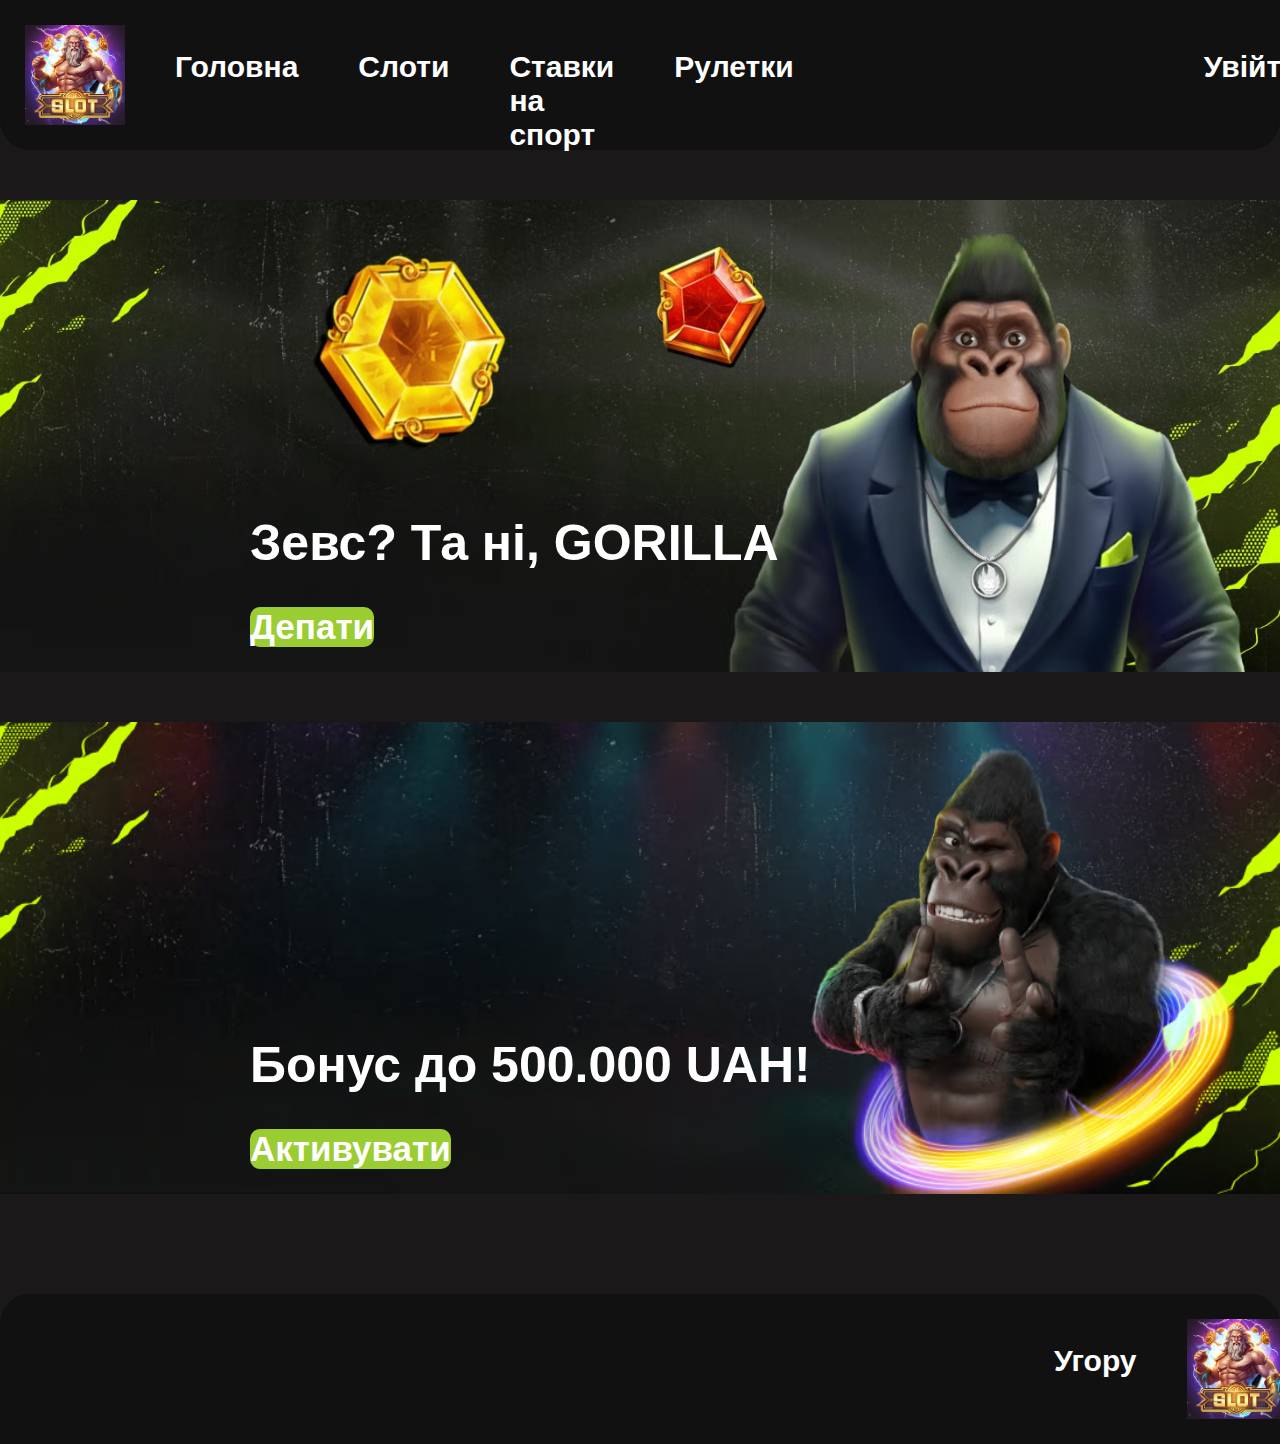
<file: index.html>
<!DOCTYPE html>
<html lang="ua">
    <head>
        <meta charset="UTF-8">
        <meta name="viewport" content="width=device-width, initial-scale=1.0">
        <title>Депай все</title>
        <link rel="shortcut icon" href="images/casino.jpg" type="image/x-icon">
        <meta name="title" content="давай додеп">
        <link rel="stylesheet" type="text/css" href="css/styles.css" />
    </head>
    <body>
        <header class="header">
            <div class="header-cont">
                <img src="images/casino.jpg" style="width: 100px; height: 100px;">
                <nav class="menu-bar">
                    <a class="linkmain" href="index.html"><span>Головна</span></a>
                    <a class="linkslots" href="slots.html"><span>Слоти</span></a>
                    <a class="linksport" href="slots.html"><span>Ставки на спорт</span></a> 
                    <a class="linkrulets" href="slots.html"><span>Рулетки</span></a> 
                </nav>
                <div class="right-panel">
                    <a class="linkslots" href="slots.html"><span>Увійти</span></a>
                </div>
            </div>
        </header>
        <div class="recomend-1">
            <a class="recomend-1-1link" href="slot1.html"><img class="rec-1" src="images/recomend-1.jpg" alt="recomend-1"></a>
            <div class="title-1"><a class="recomend-1-1link" slot1.html">Зевс? Та ні, GORILLA</a></div>
            <div class="text-1"><a class="recomend-1-1link" href="slot1.html">Депати</a></div>
        </div>
            <div class="recomend-2">
            <a class="recomend-2-2link" href="slot2.html"><img class="rec-2" src="images/recomend-2.jpg" alt="recomend-2"></a>
            <div class="title-2"><a class="recomend-2-2link" href="slot2.html">Бонус до 500.000 UAH!</a></div>
            <div class="text-2"><a class="recomend-2-2link" href="slot2.html">Активувати</a></div>
        </div>
        <footer class="footer">
            <div class="footer-cont">
                <nav class="menu-bar-bott">
                    <a class="linkmain" href="http://127.0.0.1:5500/main.html"><span>Угору</span></a>
                </nav>
                <img class="footer-img" src="images/casino.jpg" style="width: 100px; height: 100px;">
            </div>
        </footer>
    </body>
</html>
</file>
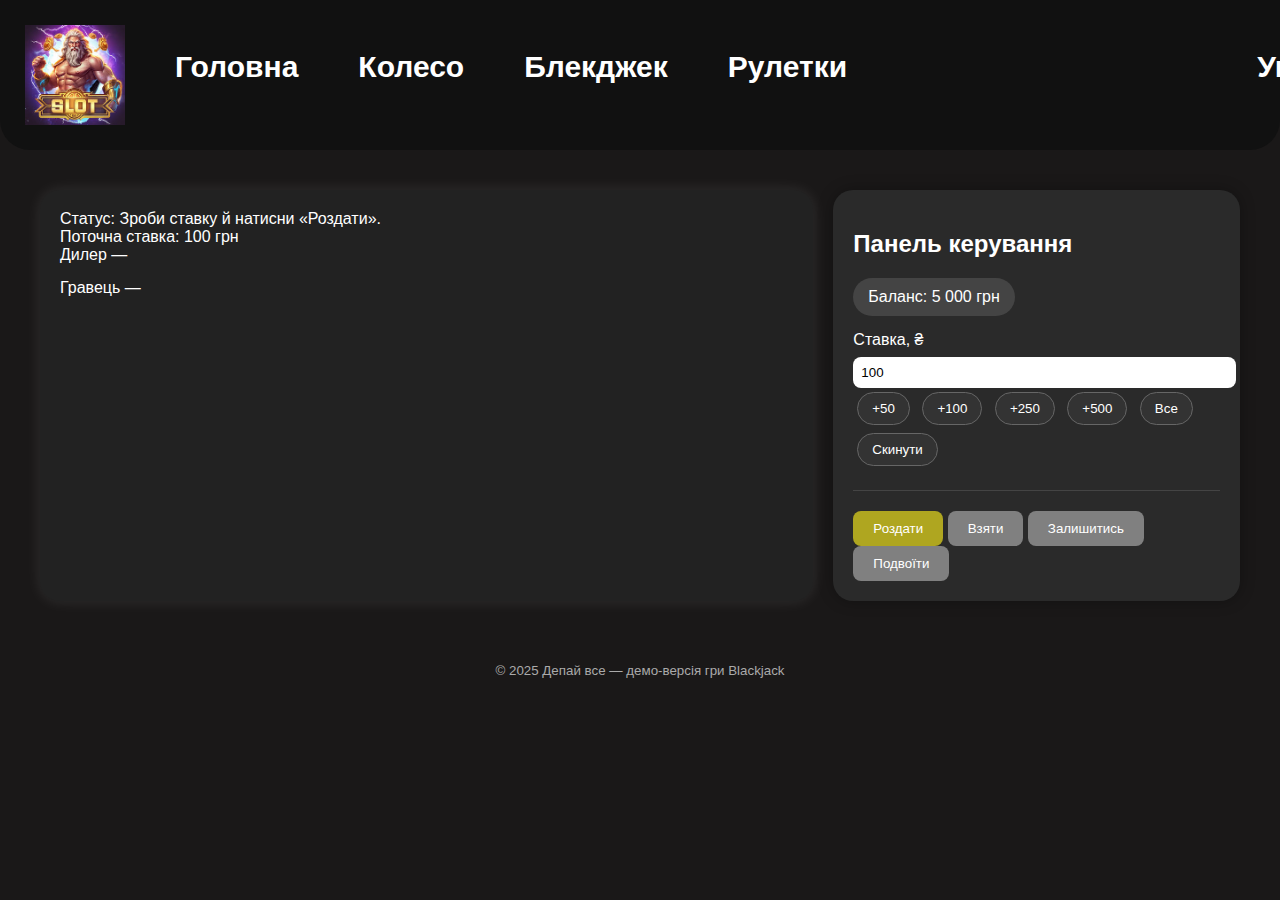
<file: blackjack.html>
<!DOCTYPE html>
<html lang="ua">
<head>
  <meta charset="UTF-8">
  <meta name="viewport" content="width=device-width, initial-scale=1.0">
  <title>Блекджек — Депай все</title>
  <link rel="shortcut icon" href="images/casino.jpg" type="image/x-icon">
  <meta name="title" content="давай додеп">
  <link rel="stylesheet" href="css/styles.css">
  <link rel="stylesheet" href="css/blackjack.css">
</head>
<body>
  <header class="header">
    <div class="header-cont">
      <img src="images/casino.jpg" style="width: 100px; height: 100px;">
      <nav class="menu-bar">
        <a class="linkmain" href="index.html"><span>Головна</span></a>
        <a class="linkslots" href="koleso.html"><span>Колесо</span></a>
        <a class="linksport" href="blackjack.html"><span>Блекджек</span></a>
        <a class="linkrulets" href="slots.html"><span>Рулетки</span></a>
      </nav>
      <div class="right-panel">
        <a class="linkslots" href="slots.html"><span>Увійти</span></a>
      </div>
    </div>
  </header>

  <main class="layout">
    <!-- Ігрова зона -->
    <section class="table-card">
      <div class="table-mat">
        <div class="result-panel">
          <div class="result-line">
            <span class="label">Статус:</span>
            <span id="statusText" class="value">Зроби ставку й натисни «Роздати»</span>
          </div>
          <div class="result-line subtle">
            <span class="label">Поточна ставка:</span>
            <span id="betValue" class="value">₴100</span>
          </div>
        </div>

        <div class="hand-block">
          <div class="hand-header">
            <span class="hand-title">Дилер</span>
            <span class="hand-score" id="dealerTotal">—</span>
          </div>
          <div class="cards" id="dealerCards"></div>
        </div>

        <div class="hand-block">
          <div class="hand-header">
            <span class="hand-title">Гравець</span>
            <span class="hand-score" id="playerTotal">—</span>
          </div>
          <div class="cards" id="playerCards"></div>
        </div>
      </div>
    </section>

    <aside class="controls-card">
      <h2 class="card-title">Панель керування</h2>
      <div class="balance-pill">Баланс: <span id="balanceValue">₴5 000</span></div>

      <div class="field">
        <label for="betAmount">Ставка, ₴</label>
        <input id="betAmount" type="number" inputmode="numeric" min="10" step="10" value="100">
      </div>

      <div class="quick-bets">
        <button class="chip" data-add="50">+50</button>
        <button class="chip" data-add="100">+100</button>
        <button class="chip" data-add="250">+250</button>
        <button class="chip" data-add="500">+500</button>
        <button class="chip ghost" data-set="all">Все</button>
        <button class="chip ghost" data-clear="1">Скинути</button>
      </div>

      <div class="divider"></div>

      <div class="actions">
        <button id="dealBtn" class="btn primary full">Роздати</button>
        <button id="hitBtn" class="btn full" disabled>Взяти</button>
        <button id="standBtn" class="btn full" disabled>Залишитись</button>
        <button id="doubleBtn" class="btn full" disabled>Подвоїти</button>
      </div>
    </aside>
  </main>

  <footer class="site-footer">
    <small>© 2025 Депай все — демо-версія гри Blackjack</small>
  </footer>

  <script src="js/blackjack.js"></script>
</body>
</html>
</file>
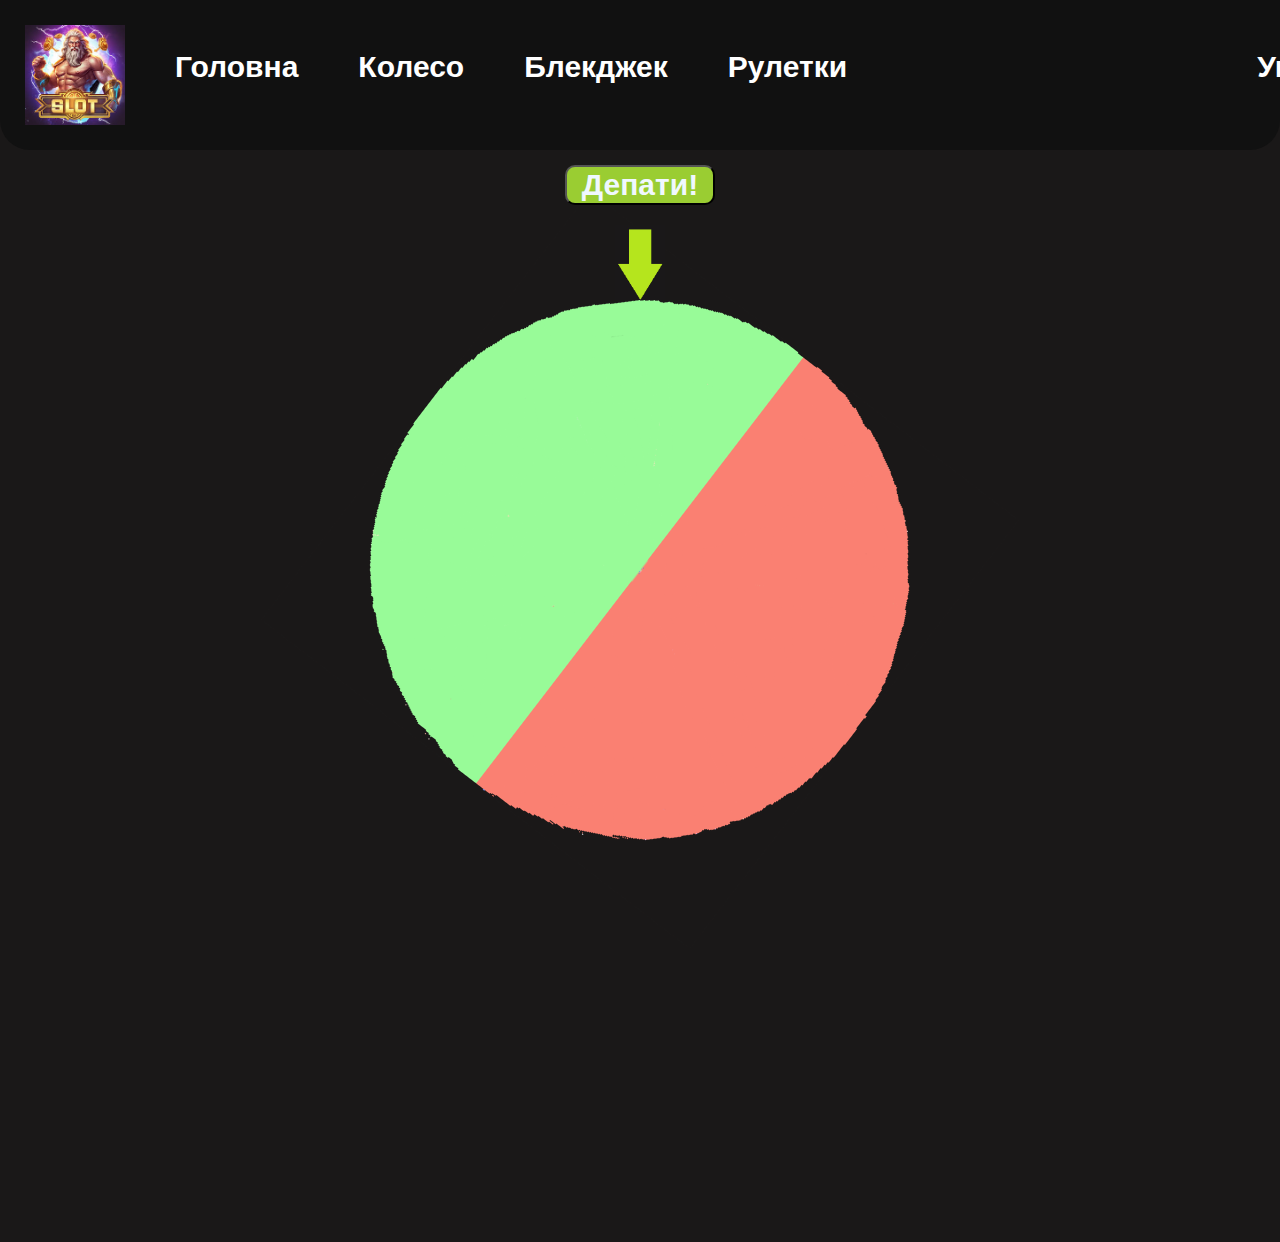
<file: koleso.html>
<!DOCTYPE html>
<html lang="ua">
    <head>
        <meta charset="UTF-8">
        <meta name="viewport" content="width=device-width, initial-scale=1.0">
        <title>Депай все</title>
        <link rel="shortcut icon" href="images/casino.jpg" type="image/x-icon">
        <meta name="title" content="давай додеп">
        <link rel="stylesheet" type="text/css" href="css/styles.css" />
    </head>
    <body>
        <header class="header">
            <div class="header-cont">
                <img src="images/casino.jpg" style="width: 100px; height: 100px;">
                <nav class="menu-bar">
                    <a class="linkmain" href="index.html"><span>Головна</span></a>
                    <a class="linkslots" href="koleso.html"><span>Колесо</span></a>
                    <a class="linksport" href="blackjack.html"><span>Блекджек</span></a>
                    <a class="linkrulets" href="slots.html"><span>Рулетки</span></a>
                </nav>
                <div class="right-panel">
                    <a class="linkslots" href="slots.html"><span>Увійти</span></a>
                </div>
            </div>
        </header>
        <div class="slot1">
            <div class="buttom-start-bl">
                <button class="buttom-start" onclick="spin()">Депати!</button>
            </div>
            <div class="strilka-bl">
                <img class="strilka" src="images/strilka.png" alt="strilka">
            </div>
            <div class="koleso-bl">
                <img class="koleso" id="koleso" src="images/koleso.png" alt="koleso">
            </div>
        </div>
    </body>
    <script src="js/slot1.js"></script>

</html>
</file>
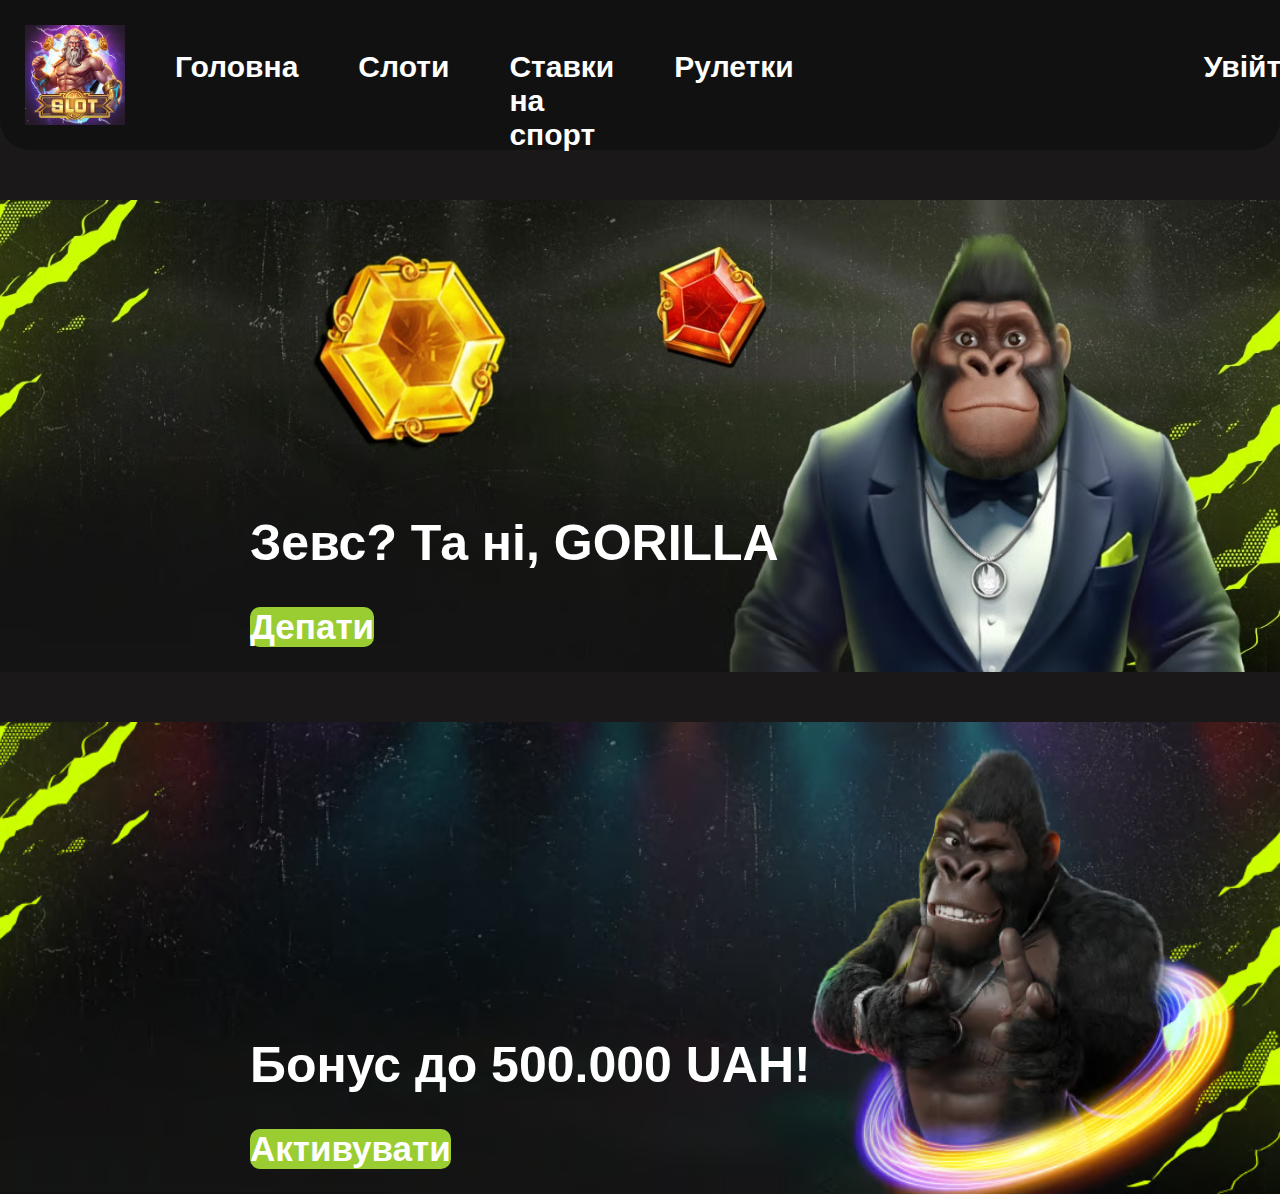
<file: main.html>
<!DOCTYPE html>
<html lang="ua">
    <head>
        <meta charset="UTF-8">
        <meta name="viewport" content="width=device-width, initial-scale=1.0">
        <title>Депай все</title>
        <link rel="shortcut icon" href="images/casino.jpg" type="image/x-icon">
        <meta name="title" content="давай додеп">
        <link rel="stylesheet" type="text/css" href="css/styles.css" />
    </head>
    <body>
        <header class="header">
            <div class="header-cont">
                <img src="images/casino.jpg" style="width: 100px; height: 100px;">
                <nav class="menu-bar">
                    <a class="linkmain" href="main.html"><span>Головна</span></a>
                    <a class="linkslots" href="slots.html"><span>Слоти</span></a>
                    <a class="linksport" href="slots.html"><span>Ставки на спорт</span></a> 
                    <a class="linkrulets" href="slots.html"><span>Рулетки</span></a> 
                </nav>
                <div class="right-panel">
                    <a class="linkslots" href="slots.html"><span>Увійти</span></a>
                </div>
            </div>
        </header>
        <div class="recomend-1">
            <a class="recomend-1-1link" href="http://127.0.0.1:5500/slot1.html"><img class="rec-1" src="images/recomend-1.jpg" alt="recomend-1"></a>
            <div class="title-1"><a class="recomend-1-1link" slot1.html">Зевс? Та ні, GORILLA</a></div>
            <div class="text-1"><a class="recomend-1-1link" href="slot1.html">Депати</a></div>
        </div>
            <div class="recomend-2">
            <a class="recomend-2-2link" href="slot2.html"><img class="rec-2" src="images/recomend-2.jpg" alt="recomend-2"></a>
            <div class="title-2"><a class="recomend-2-2link" href="slot2.html">Бонус до 500.000 UAH!</a></div>
            <div class="text-2"><a class="recomend-2-2link" href="slot2.html">Активувати</a></div>
        </div>    
    </body>
</html>
</file>
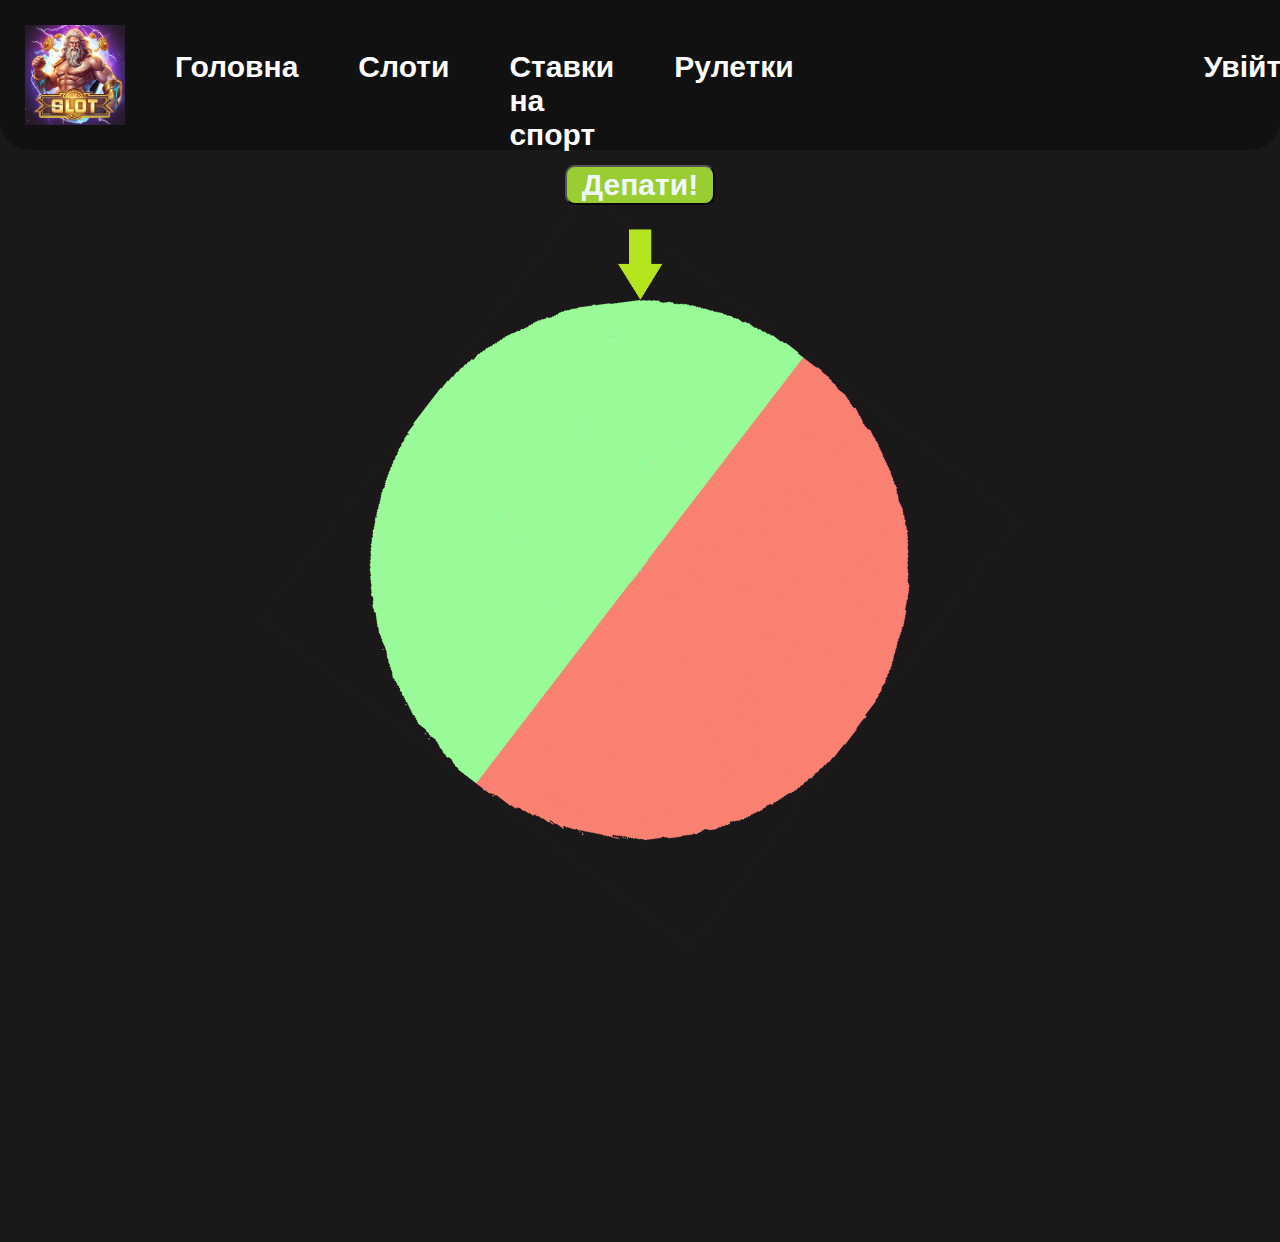
<file: slot1.html>
<!DOCTYPE html>
<html lang="ua">
    <head>
        <meta charset="UTF-8">
        <meta name="viewport" content="width=device-width, initial-scale=1.0">
        <title>Депай все</title>
        <link rel="shortcut icon" href="images/casino.jpg" type="image/x-icon">
        <meta name="title" content="давай додеп">
        <link rel="stylesheet" type="text/css" href="css/styles.css" />
    </head>
    <body>
        <header class="header">
            <div class="header-cont">
                <img src="images/casino.jpg" style="width: 100px; height: 100px;">
                <nav class="menu-bar">
                    <a class="linkmain" href="index.html"><span>Головна</span></a>
                    <a class="linkslots" href="slots.html"><span>Слоти</span></a>
                    <a class="linksport" href="slots.html"><span>Ставки на спорт</span></a>
                    <a class="linkrulets" href="slots.html"><span>Рулетки</span></a>
                </nav>
                <div class="right-panel">
                    <a class="linkslots" href="slots.html"><span>Увійти</span></a>
                </div>
            </div>
        </header>
        <div class="slot1">
            <div class="buttom-start-bl">
                <button class="buttom-start" onclick="spin()">Депати!</button>
            </div>
            <div class="strilka-bl">
                <img class="strilka" src="images/strilka.png" alt="strilka">
            </div>
            <div class="koleso-bl">
                <img class="koleso" id="koleso" src="images/koleso.png" alt="koleso">
            </div>
        </div>
    </body>
    <script src="js/slot1.js"></script>

</html>
</file>
<file: css/styles.css>
body {
  height: auto;
  margin: 0;
  font-family: 'Segoe UI', sans-serif;
  background-color: rgb(26, 24, 24);
  font-size: 16px;
}


/*header*/
.header{
  height: 150px;
  width: 100%;
  background-color: rgb(17, 17, 17);
  border-radius: 0px 0px 30px 30px;
}
.header-cont{
  display: flex;
  padding: 25px 25px;
  font-size: 30px;
}
.menu-bar{
  display: flex;
  padding-left: 20px;
  padding-top: 25px;
}
.right-panel{
  padding-left: 350px;
  padding-top: 25px;
} 
.menu-bar a, .menu-bar-bott a, .right-panel a{
  text-decoration: none;
  color: white; 
  font-weight: bold;
  margin: 0 30px;
  transition: 0.5s all ease;
} 
.menu-bar a:hover{
  color: rgb(175, 166, 32);
  font-weight: bold;
} 
.right-panel a:hover{
  color: rgb(175, 166, 32);
} 

/*footer*/
.footer{
  margin-top: 100px;
  height: 150px;
  width: 100%;
  background-color: rgb(17, 17, 17);
  border-radius: 30px 30px 0px 0px;
}
.footer-cont{
  display: flex;
  padding-left: 80%;
  font-size: 30px;
  padding-top: 25px;
}
.menu-bar-bott{
  display: flex;
  padding-right: 20px;
  padding-top: 25px;

}
.menu-bar-bott a:hover{
  color: rgb(175, 166, 32);
  font-weight: bold;
}



/*main*/
.recomend-1, .recomend-2{
  position: relative;
  display: flex;
  justify-content: center;
}
.rec-1, .rec-2{
  margin-top: 50px;
  border-radius: 30px;
  width: 1400px;
  height: 472px;
  display: block;
}
.recomend-1-1link, .recomend-2-2link{
  text-decoration: none;  
  color: white; 
}
.text-1, .text-2{
  background-color: yellowgreen;
  border-radius: 10px;  
  position: absolute;
  bottom: 25px;
  left: 250px;
  font-weight:600;
  font-size: 35px;  
}
.title-1, .title-2{
  position: absolute;
  bottom: 100px;
  left: 250px;
  text-decoration: none;
  color: white; 
  font-weight: bold;
  font-size: 50px;  
}


/*slot1*/
.strilka-bl{
  display: flex;
  justify-content: center;
  margin-top: 20px;
}
.strilka{
  height: 75px;
  width: 50px;
  z-index: 10;
}
.buttom-start-bl{
  display: flex;
  justify-content: center;
  margin-top: 15px; 
}
.buttom-start{
  font-weight: bold;
  font-size: 30px;
  color: aliceblue;
  background-color: yellowgreen;
  width: 150px;
  border-radius: 10px; 
    z-index: 10;  
}
.koleso-bl{
  display: flex;
  justify-content: center;
border-radius: 540px;  
  transform: rotate(3187.52deg);
}
.koleso{
    transition: transform 5s cubic-bezier(0.33, 1, 0.68, 1);
    transform-origin: center center;
      z-index: 1;
}
</file>
<file: css/blackjack.css>
.layout {
  display: flex;
  flex-wrap: wrap;
  justify-content: center;
  color: white;
  padding: 30px;
}

.table-card {
  flex: 2;
  background: #222;
  border-radius: 20px;
  padding: 20px;
  box-shadow: 0 0 15px rgba(255, 255, 255, 0.1);
  margin: 10px;
}

.controls-card {
  flex: 1;
  background: #2a2a2a;
  border-radius: 20px;
  padding: 20px;
  margin: 10px;
  box-shadow: 0 0 15px rgba(0,0,0,0.3);
}

.balance-pill {
  background: #444;
  padding: 10px 15px;
  border-radius: 25px;
  display: inline-block;
  margin-bottom: 15px;
}

.cards {
  display: flex;
  justify-content: center;
  gap: 10px;
  flex-wrap: wrap;
  margin-top: 15px;
}

.card {
  width: 80px;
  height: 120px;
  border-radius: 10px;
  background-color: #fff;
  color: black;
  position: relative;
  text-align: center;
  font-weight: bold;
  box-shadow: 0 5px 10px rgba(0,0,0,0.3);
  transition: transform 0.2s ease;
}

.card.red { color: red; }

.card:hover {
  transform: scale(1.05);
}

.btn {
  background-color: rgb(175,166,32);
  color: white;
  padding: 10px 20px;
  border: none;
  border-radius: 8px;
  cursor: pointer;
  transition: 0.3s ease;
}

.btn:hover:not(:disabled) {
  background-color: rgb(220,210,60);
}

.btn:disabled {
  background-color: gray;
  cursor: not-allowed;
}

.quick-bets .chip {
  background: #333;
  color: white;
  border: 1px solid #666;
  border-radius: 50px;
  margin: 4px;
  padding: 8px 14px;
  cursor: pointer;
}

.quick-bets .chip:hover {
  background: rgb(175,166,32);
}

.field input {
  width: 100%;
  padding: 8px;
  border-radius: 8px;
  border: none;
  margin-top: 8px;
}

.divider {
  border-top: 1px solid #444;
  margin: 20px 0;
}

.site-footer {
  text-align: center;
  padding: 20px;
  color: #aaa;
}
.card {
  position: relative;
  width: 70px;
  height: 100px;
  background: white;
  border-radius: 10px;
  box-shadow: 0 2px 6px rgba(0,0,0,0.2);
  margin: 5px;
  display: flex;
  flex-direction: column;
  justify-content: space-between;
  padding: 6px 8px;
  font-family: 'Segoe UI', sans-serif;
  transition: transform 0.3s ease;
}
.card:hover {
  transform: translateY(-3px);
}

.card-rank {
  font-size: 22px;
  font-weight: 700;
}

.card-suit {
  font-size: 20px;
  align-self: flex-end;
}

.card.red {
  color: #d22;
}
.card.black {
  color: #111;
}

.card-back {
  width: 70px;
  height: 100px;
  border-radius: 10px;
  background: linear-gradient(135deg, #6aa0ff, #a16eff);
  box-shadow: 0 2px 6px rgba(0,0,0,0.2);
}
</file>
